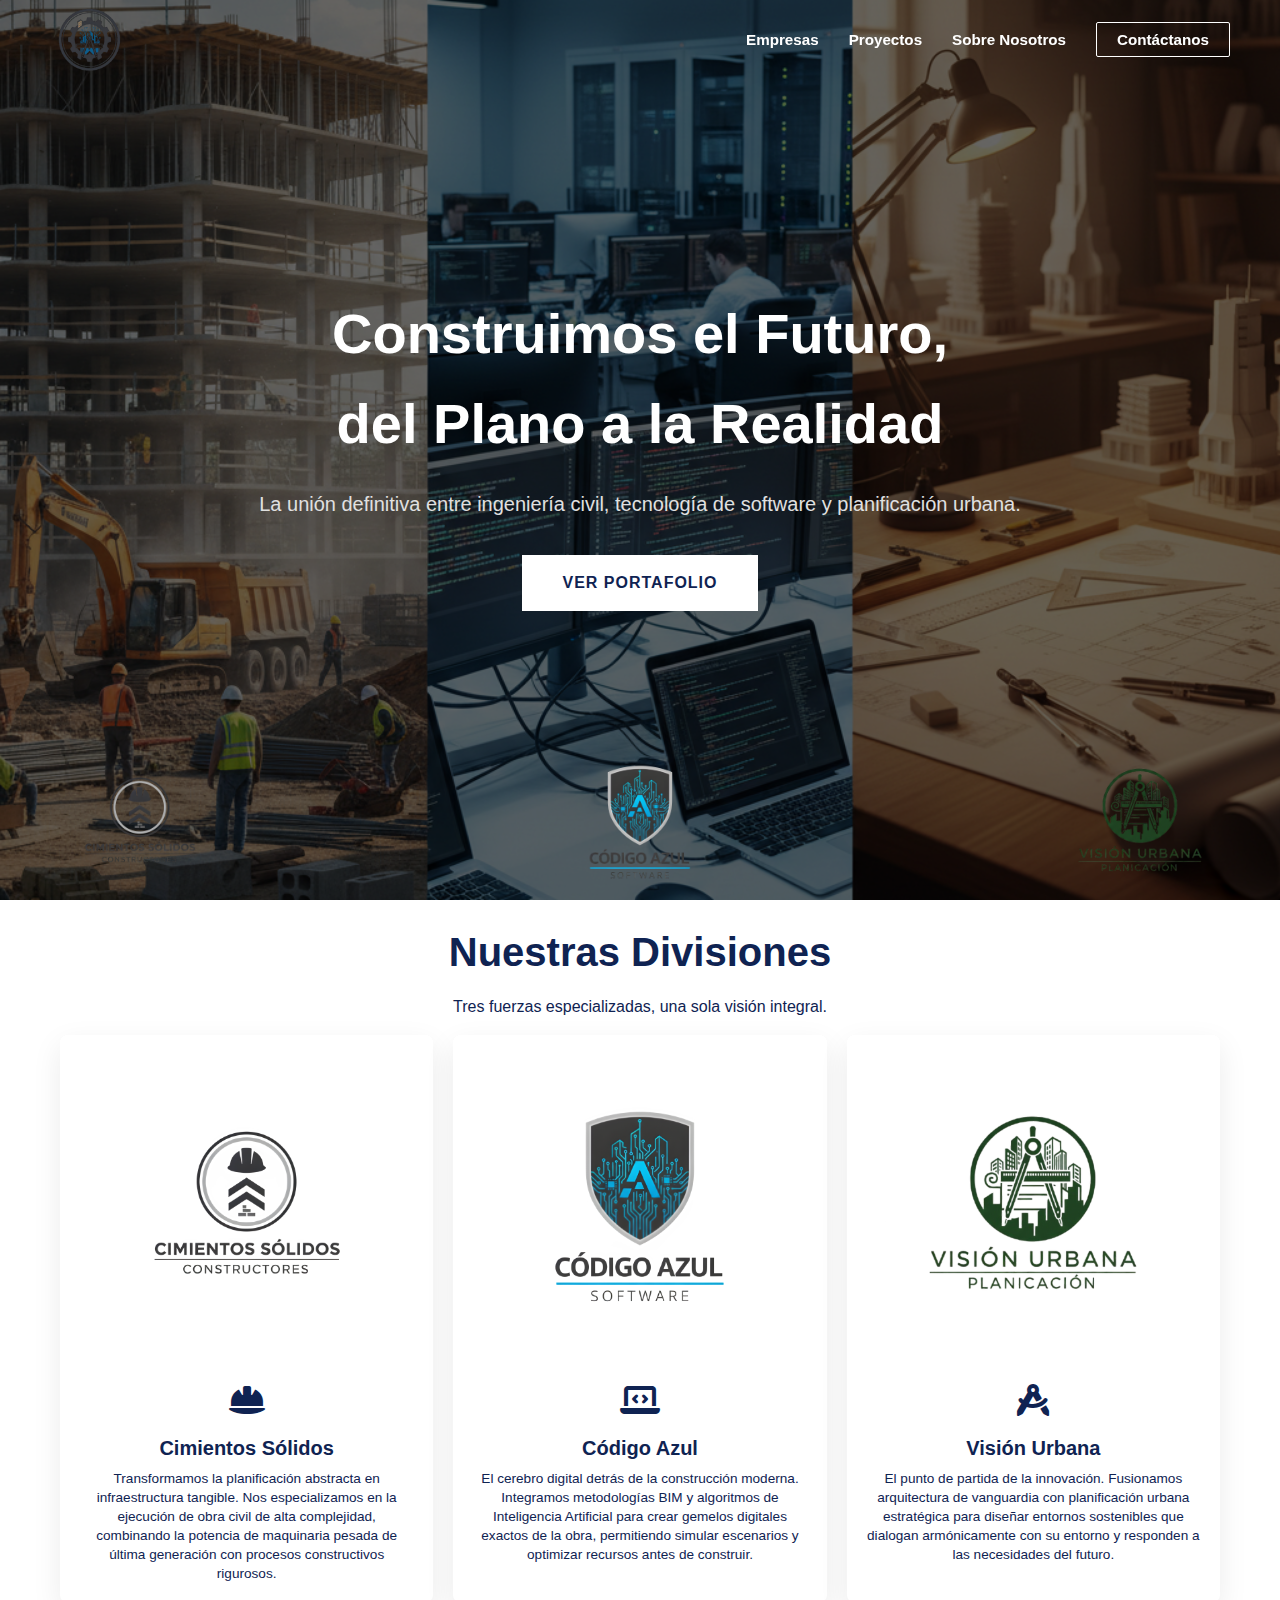
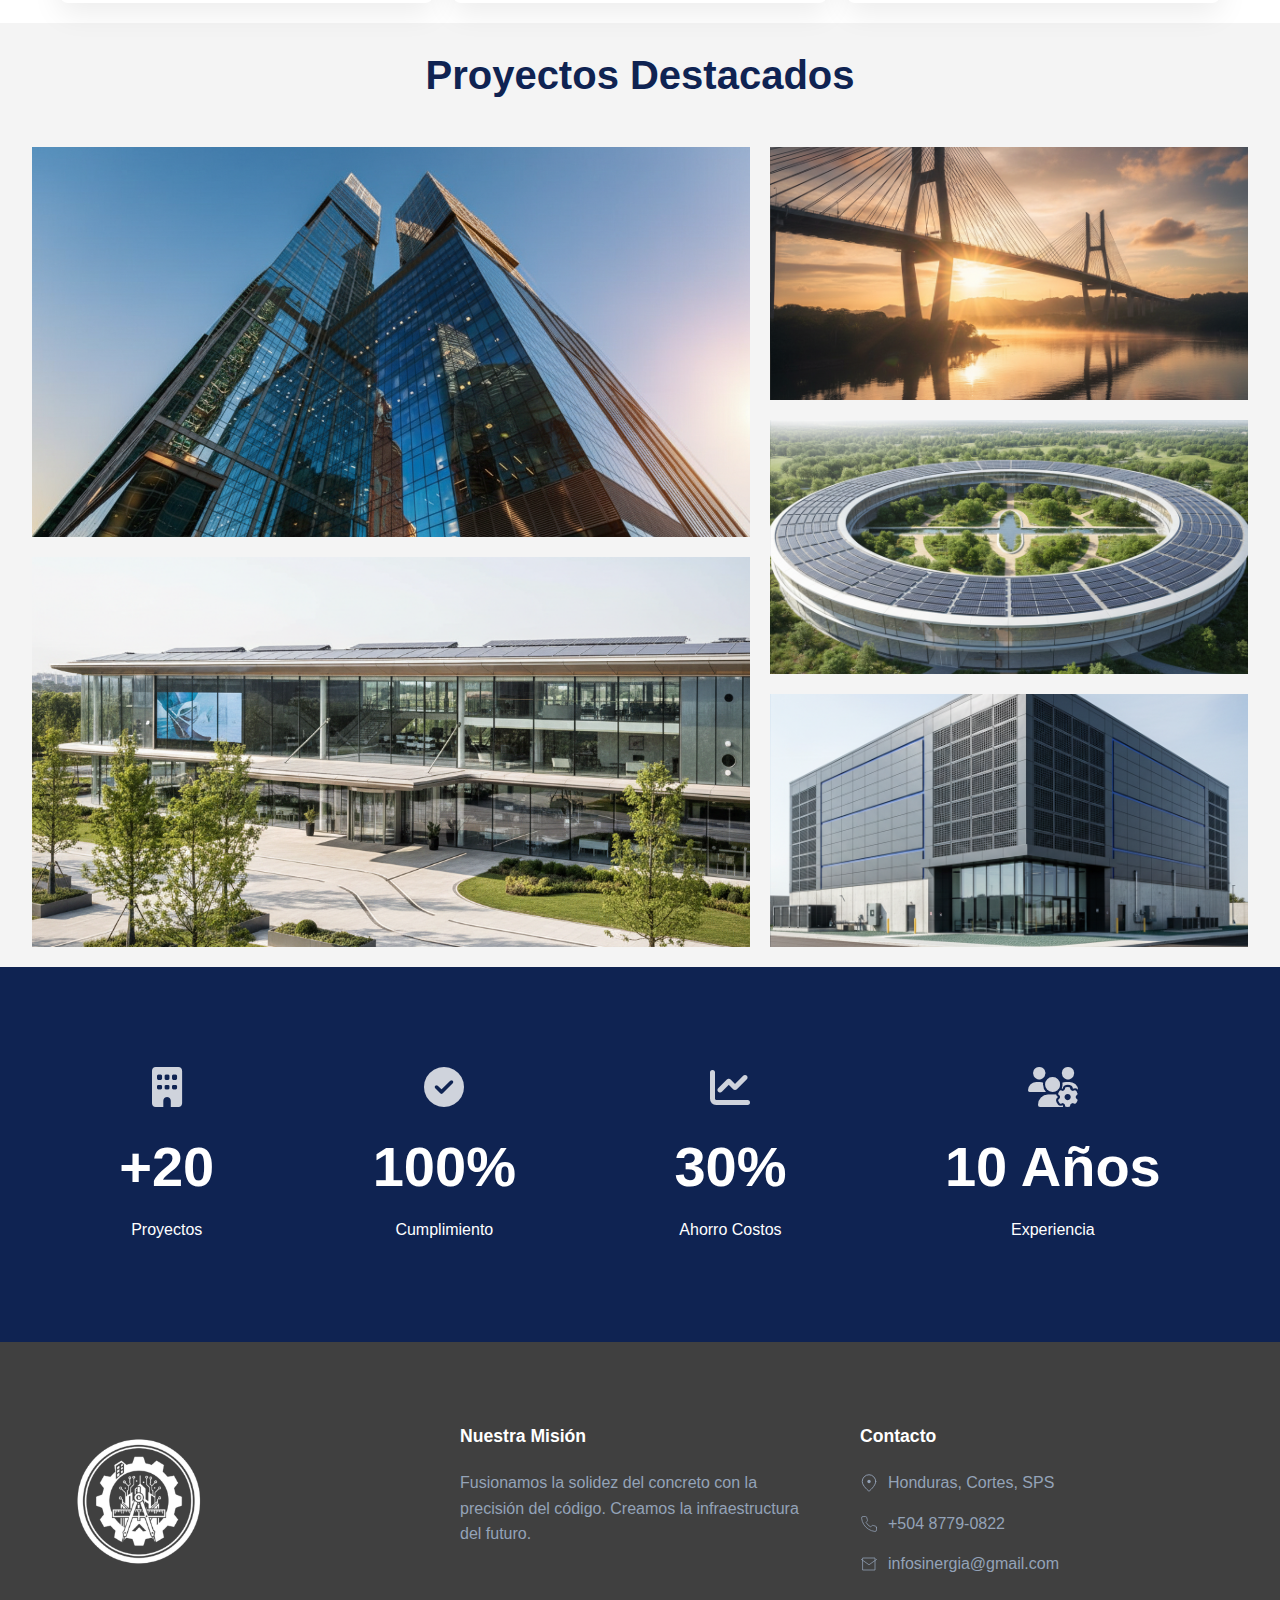
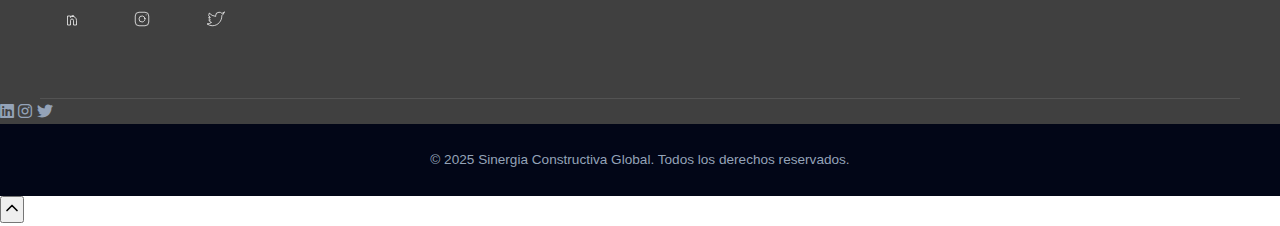
<file: index.html>
<!DOCTYPE html>
<html lang="es">
<head>
    <meta charset="UTF-8">
    <meta name="viewport" content="width=device-width, initial-scale=1.0">
    
    <title>Sinergia Constructiva Global | Grupo Corporativo</title>
    
    <meta name="description" content="Sitio oficial de Sinergia Constructiva Global. Expertos en obra civil, planos urbanos, diseño arquitectónico y construcción en Honduras.">
    
    <meta name="keywords" content="Sinergia Constructiva Global, Arquitectura Honduras, Obra Civil, Planos Urbanos, Construcción, Diseño">
    
    <link rel="stylesheet" href="assets/css/style.css">
    <link rel="stylesheet" href="https://cdnjs.cloudflare.com/ajax/libs/font-awesome/6.4.0/css/all.min.css">

    <meta name="google-site-verification" content="iBZjnCOT4W718CyJ163k9j191fPkNehmrf3pJ5UVdkY" />
</head>
<body>

    <header id="main-header">
        <div class="logo-container">
            <img src="assets/img/logo-header.png" alt="Sinergia Logo" class="logo">
        </div>
        
        <nav class="navbar">
            <ul>
                <li><a href="#divisiones">Empresas</a></li>
                <li><a href="#proyectos">Proyectos</a></li>
                <li><a href="#filosofia">Sobre Nosotros</a></li>
                <li><a href="https://wa.me/50433984967" class="btn-contact" target="_blank">Contáctanos</a></li>
            </ul>
        </nav>
    </header>

    <section id="hero">
        <div class="hero-overlay"></div>
        <div class="hero-content">
            <h1>Construimos el Futuro, <br> del Plano a la Realidad</h1>
            <p>La unión definitiva entre ingeniería civil, tecnología de software y planificación urbana.</p>
            <div class="hero-btns">
                <a href="#proyectos" class="btn-primary">Ver Portafolio</a>
            </div>
        </div>
        
        <!-- Logo boxes -->
        <div class="hero-logo-boxes">
            <div class="hero-logo-box">
                <img src="assets/img/obra-civil.png" alt="Obra Civil">
            </div>
            <div class="hero-logo-box">
                <img src="assets/img/software-bim.png" alt="Software BIM">
            </div>
            <div class="hero-logo-box">
                <img src="assets/img/planos-urbanos.png" alt="Planos Urbanos">
            </div>
        </div>
    </section>

    <section id="divisiones">
    <div class="container">
        <div class="section-header">
            <h2>Nuestras Divisiones</h2>
            <p>Tres fuerzas especializadas, una sola visión integral.</p>
        </div>

        <div class="divisions-grid">
            
            <div class="division-card"> <div class="div-img">
                    <img src="assets/img/obra-civil.png" alt="Cimientos Sólidos">
                </div>
                <div class="div-text">
                    <div class="icon-box"><i class="fas fa-hard-hat"></i></div>
                    <h3>Cimientos Sólidos</h3>
                    <p>Transformamos la planificación abstracta en infraestructura tangible. Nos especializamos en la ejecución de obra civil de alta complejidad, combinando la potencia de maquinaria pesada de última generación con procesos constructivos rigurosos.</p>
                </div>
            </div>

            <div class="division-card">
                <div class="div-img">
                    <img src="assets/img/software-bim.png" alt="Código Azul">
                </div>
                <div class="div-text">
                    <div class="icon-box"><i class="fas fa-laptop-code"></i></div>
                    <h3>Código Azul</h3>
                    <p>El cerebro digital detrás de la construcción moderna. Integramos metodologías BIM y algoritmos de Inteligencia Artificial para crear gemelos digitales exactos de la obra, permitiendo simular escenarios y optimizar recursos antes de construir.</p>
                </div>
            </div>

            <div class="division-card">
                <div class="div-img">
                    <img src="assets/img/planos-urbanos.png" alt="Visión Urbana">
                </div>
                <div class="div-text">
                    <div class="icon-box"><i class="fas fa-drafting-compass"></i></div>
                    <h3>Visión Urbana</h3>
                    <p>El punto de partida de la innovación. Fusionamos arquitectura de vanguardia con planificación urbana estratégica para diseñar entornos sostenibles que dialogan armónicamente con su entorno y responden a las necesidades del futuro.</p>
                </div>
            </div>

        </div> </div>
</section>

    <section id="proyectos">
        <div class="container-fluid">
            <div class="section-header">
                <h2>Proyectos Destacados</h2>
            </div>
            
            <div class="bento-grid">
                <div class="bento-col-left">
                    <div class="project-card large" style="background-image: url('assets/img/proyecto-1.png');">
                        <div class="project-info">
                            <h4>Torre Horizonte</h4>
                            <span>Residencial &bull; 2024</span>
                        </div>
                    </div>
                    <div class="project-card large" style="background-image: url('assets/img/proyecto-2.png');">
                        <div class="project-info">
                            <h4>Centro Tecnológico Delta</h4>
                            <span>Corporativo &bull; 2023</span>
                        </div>
                    </div>
                </div>

                <div class="bento-col-right">
                    <div class="project-card small" style="background-image: url('assets/img/proyecto-3.png');">
                        <div class="project-info"><h4>Puente Centenario</h4></div>
                    </div>
                    <div class="project-card small" style="background-image: url('assets/img/proyecto-5.png');">
                        <div class="project-info"><h4>Masterplan "EcoCity"</h4></div>
                    </div>
                    <div class="project-card small" style="background-image: url('assets/img/proyecto-6.png');">
                        <div class="project-info"><h4>Data center</h4></div>
                    </div>
                </div>
            </div>
        </div>
    </section>

    <section id="filosofia" class="stats-section">
        <div class="stats-container">
            <div class="stat-item">
                <i class="fas fa-building"></i>
                <span class="number">+20</span>
                <span class="label">Proyectos</span>
            </div>
            <div class="stat-item">
                <i class="fas fa-check-circle"></i>
                <span class="number">100%</span>
                <span class="label">Cumplimiento</span>
            </div>
            <div class="stat-item">
                <i class="fas fa-chart-line"></i>
                <span class="number">30%</span>
                <span class="label">Ahorro Costos</span>
            </div>
            <div class="stat-item">
                <i class="fas fa-users-cog"></i>
                <span class="number">10 Años</span>
                <span class="label">Experiencia</span>
            </div>
        </div>
    </section>

    <footer id="contacto">
        <div class="container footer-content">
            <div class="footer-col brand-col">
                <img src="assets/img/logo-header.png" alt="Logo Footer" class="footer-logo">
                <div class="social-links desktop-only">
                    <a href="#" aria-label="LinkedIn">
                        <svg width="18" height="18" viewBox="0 0 24 24" fill="none" xmlns="http://www.w3.org/2000/svg"><path d="M16 8a6 6 0 016 6v6h-4v-6a2 2 0 00-2-2 2 2 0 00-2 2v6h-4v-12h4v2a4 4 0 014-2z" stroke="currentColor" stroke-width="1" stroke-linecap="round" stroke-linejoin="round"/></svg>
                    </a>
                    <a href="#" aria-label="Instagram">
                        <svg width="18" height="18" viewBox="0 0 24 24" fill="none" xmlns="http://www.w3.org/2000/svg"><rect x="3" y="3" width="18" height="18" rx="5" stroke="currentColor" stroke-width="1"/><path d="M16 11.37A4 4 0 1112.63 8 4 4 0 0116 11.37z" stroke="currentColor" stroke-width="1" stroke-linecap="round" stroke-linejoin="round"/><path d="M17.5 6.5h.01" stroke="currentColor" stroke-width="1" stroke-linecap="round" stroke-linejoin="round"/></svg>
                    </a>
                    <a href="#" aria-label="Twitter">
                        <svg width="18" height="18" viewBox="0 0 24 24" fill="none" xmlns="http://www.w3.org/2000/svg"><path d="M23 3a10.9 10.9 0 01-3.14 1.53A4.48 4.48 0 0016 3a4.48 4.48 0 00-4.47 4.47c0 .35.04.7.12 1.03A12.8 12.8 0 013 4.1a4.48 4.48 0 001.39 5.97 4.41 4.41 0 01-2.03-.56v.06A4.48 4.48 0 004.5 13a4.52 4.52 0 01-2.02.08A4.48 4.48 0 006 16.6a9 9 0 01-5.6 1.93A9.44 9.44 0 010 18.44 12.7 12.7 0 006.88 21c8.3 0 12.84-6.87 12.84-12.82 0-.2 0-.39-.01-.58A9.22 9.22 0 0023 3z" stroke="currentColor" stroke-width="1" stroke-linecap="round" stroke-linejoin="round"/></svg>
                    </a>
                </div>
            </div>

            <div class="footer-col mission-col">
                <h4>Nuestra Misión</h4>
                <p>Fusionamos la solidez del concreto con la precisión del código. Creamos la infraestructura del futuro.</p>
            </div>

            <div class="footer-col contact-col">
                <h4>Contacto</h4>
                <ul>
                    <li>
                        <svg class="contact-icon" width="18" height="18" viewBox="0 0 24 24" fill="none" xmlns="http://www.w3.org/2000/svg" aria-hidden="true">
                          <path d="M21 10c0 6-9 13-9 13s-9-7-9-13a9 9 0 1118 0z" stroke="currentColor" stroke-width="1.2" stroke-linecap="round" stroke-linejoin="round" />
                          <circle cx="12" cy="10" r="2.2" fill="currentColor" />
                        </svg>
                        Honduras, Cortes, SPS
                    </li>
                    <li>
                        <svg class="contact-icon" width="18" height="18" viewBox="0 0 24 24" fill="none" xmlns="http://www.w3.org/2000/svg" aria-hidden="true">
                          <path d="M22 16.92v3a2 2 0 01-2.18 2 19.79 19.79 0 01-8.63-3.07 19.5 19.5 0 01-6-6 19.79 19.79 0 01-3.07-8.67A2 2 0 014.11 2h3a2 2 0 011.99 1.72c.12.9.37 1.77.73 2.6a2 2 0 01-.45 2.11L8.09 9.91a16 16 0 006 6l1.48-1.48a2 2 0 012.11-.45c.83.36 1.7.61 2.6.73A2 2 0 0122 16.92z" stroke="currentColor" stroke-width="1" stroke-linecap="round" stroke-linejoin="round" />
                        </svg>
                        +504 8779-0822
                    </li>
                    <li>
                        <svg class="contact-icon" width="18" height="18" viewBox="0 0 24 24" fill="none" xmlns="http://www.w3.org/2000/svg" aria-hidden="true">
                          <path d="M4 4h16v16H4z" stroke="currentColor" stroke-width="1" stroke-linecap="round" stroke-linejoin="round" />
                          <path d="M22 6l-10 7L2 6" stroke="currentColor" stroke-width="1" stroke-linecap="round" stroke-linejoin="round" />
                        </svg>
                        infosinergia@gmail.com
                    </li>
                </ul>
            </div>
        </div>

        <!-- Footer social row (shown on mobile) -->
        <div class="footer-social" aria-label="Redes sociales">
            <a href="#" aria-label="LinkedIn"><i class="fab fa-linkedin"></i></a>
            <a href="#" aria-label="Instagram"><i class="fab fa-instagram"></i></a>
            <a href="#" aria-label="Twitter"><i class="fab fa-twitter"></i></a>
        </div>

        <div class="footer-bottom">
            <p>&copy; 2025 Sinergia Constructiva Global. Todos los derechos reservados.</p>
        </div>
    </footer>

    <!-- Scroll to top button (uses inline SVG for reliable rendering) -->
    <button id="scrollTopBtn" class="scroll-top" aria-label="Subir al inicio">
        <svg width="20" height="20" viewBox="0 0 24 24" fill="none" xmlns="http://www.w3.org/2000/svg" aria-hidden="true" focusable="false">
            <path d="M6 15l6-6 6 6" stroke="currentColor" stroke-width="2" stroke-linecap="round" stroke-linejoin="round" />
        </svg>
    </button>

    <script src="assets/js/main.js"></script>
</body>
</html>
</file>
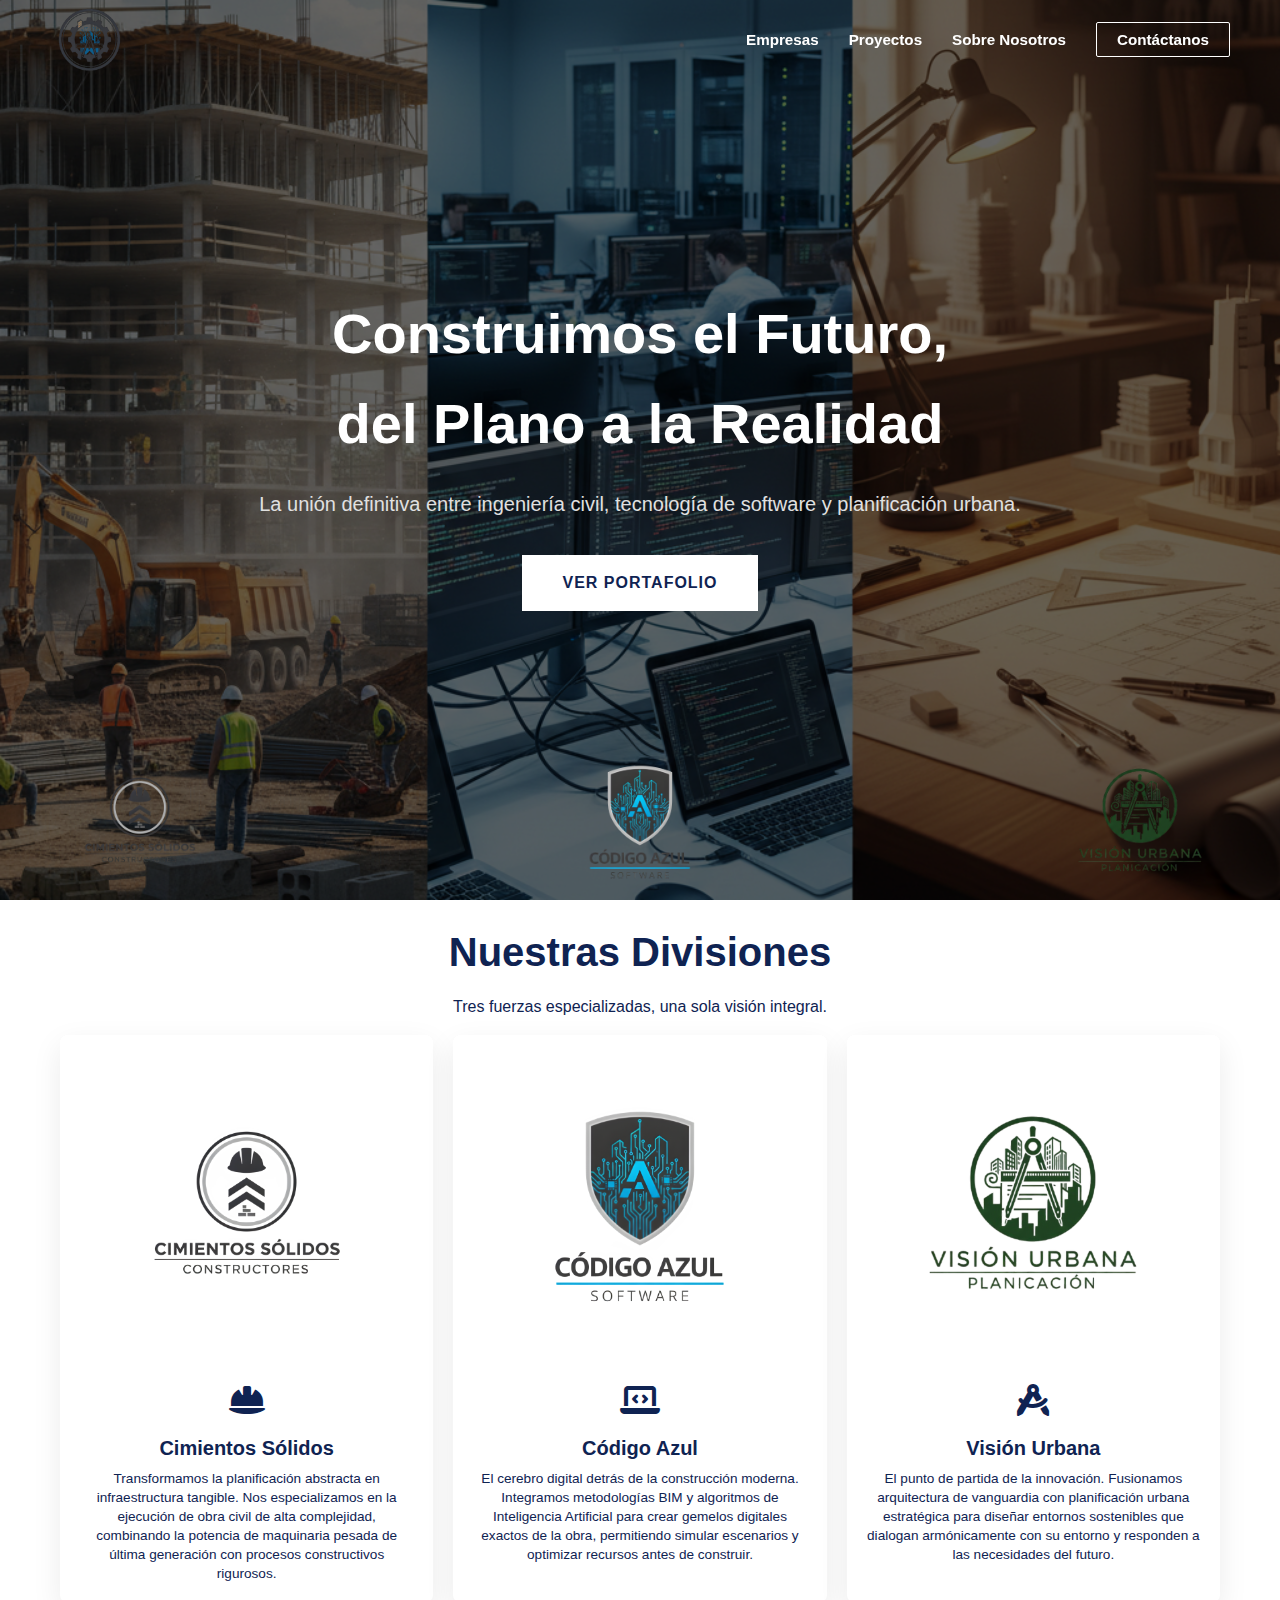
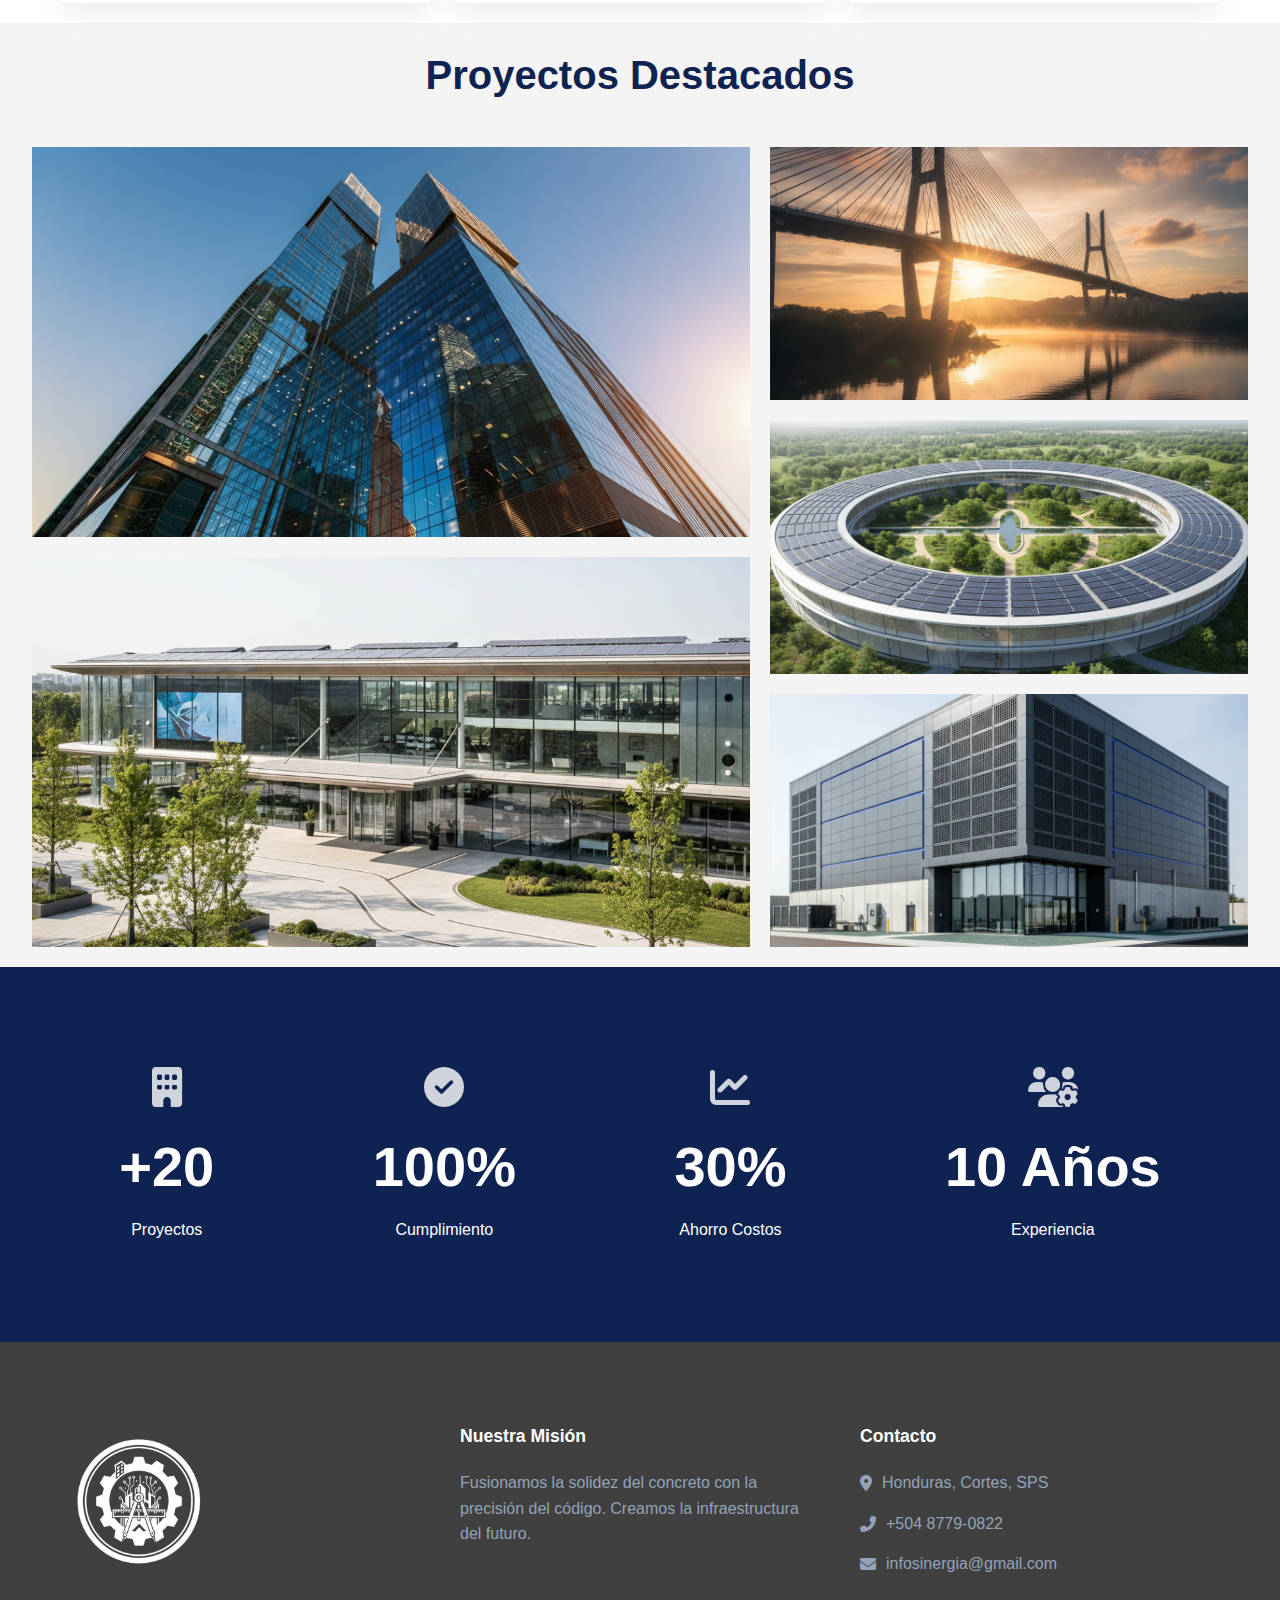
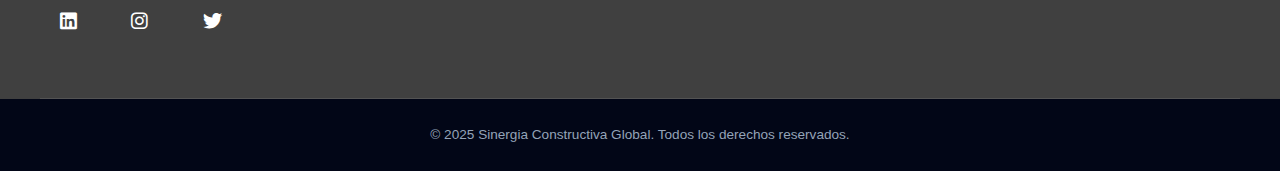
<file: Pagina Trabajo/index.html>
<!DOCTYPE html>
<html lang="es">
<head>
    <meta charset="UTF-8">
    <meta name="viewport" content="width=device-width, initial-scale=1.0">
    <title>Sinergia Constructiva Global | Grupo Corporativo</title>
    
    <link rel="stylesheet" href="assets/css/style.css">
    
    <link rel="stylesheet" href="https://cdnjs.cloudflare.com/ajax/libs/font-awesome/6.4.0/css/all.min.css">
</head>
<body>

    <header id="main-header">
        <div class="logo-container">
            <img src="assets/img/logo-header.png" alt="Sinergia Logo" class="logo">
        </div>
        
        <nav class="navbar">
            <ul>
                <li><a href="#divisiones">Empresas</a></li>
                <li><a href="#proyectos">Proyectos</a></li>
                <li><a href="#filosofia">Sobre Nosotros</a></li>
                <li><a href="#contacto" class="btn-contact">Contáctanos</a></li>
            </ul>
        </nav>
    </header>

    <section id="hero">
        <div class="hero-overlay"></div>
        <div class="hero-content">
            <h1>Construimos el Futuro, <br> del Plano a la Realidad</h1>
            <p>La unión definitiva entre ingeniería civil, tecnología de software y planificación urbana.</p>
            <div class="hero-btns">
                <a href="#proyectos" class="btn-primary">Ver Portafolio</a>
            </div>
        </div>
        
        <!-- Logo boxes -->
        <div class="hero-logo-boxes">
            <div class="hero-logo-box">
                <img src="assets/img/obra-civil.png" alt="Obra Civil">
            </div>
            <div class="hero-logo-box">
                <img src="assets/img/software-bim.png" alt="Software BIM">
            </div>
            <div class="hero-logo-box">
                <img src="assets/img/planos-urbanos.png" alt="Planos Urbanos">
            </div>
        </div>
    </section>

    <section id="divisiones">
    <div class="container">
        <div class="section-header">
            <h2>Nuestras Divisiones</h2>
            <p>Tres fuerzas especializadas, una sola visión integral.</p>
        </div>

        <div class="divisions-grid">
            
            <div class="division-card"> <div class="div-img">
                    <img src="assets/img/obra-civil.png" alt="Cimientos Sólidos">
                </div>
                <div class="div-text">
                    <div class="icon-box"><i class="fas fa-hard-hat"></i></div>
                    <h3>Cimientos Sólidos</h3>
                    <p>Transformamos la planificación abstracta en infraestructura tangible. Nos especializamos en la ejecución de obra civil de alta complejidad, combinando la potencia de maquinaria pesada de última generación con procesos constructivos rigurosos.</p>
                </div>
            </div>

            <div class="division-card">
                <div class="div-img">
                    <img src="assets/img/software-bim.png" alt="Código Azul">
                </div>
                <div class="div-text">
                    <div class="icon-box"><i class="fas fa-laptop-code"></i></div>
                    <h3>Código Azul</h3>
                    <p>El cerebro digital detrás de la construcción moderna. Integramos metodologías BIM y algoritmos de Inteligencia Artificial para crear gemelos digitales exactos de la obra, permitiendo simular escenarios y optimizar recursos antes de construir.</p>
                </div>
            </div>

            <div class="division-card">
                <div class="div-img">
                    <img src="assets/img/planos-urbanos.png" alt="Visión Urbana">
                </div>
                <div class="div-text">
                    <div class="icon-box"><i class="fas fa-drafting-compass"></i></div>
                    <h3>Visión Urbana</h3>
                    <p>El punto de partida de la innovación. Fusionamos arquitectura de vanguardia con planificación urbana estratégica para diseñar entornos sostenibles que dialogan armónicamente con su entorno y responden a las necesidades del futuro.</p>
                </div>
            </div>

        </div> </div>
</section>

    <section id="proyectos">
        <div class="container-fluid">
            <div class="section-header">
                <h2>Proyectos Destacados</h2>
            </div>
            
            <div class="bento-grid">
                <div class="bento-col-left">
                    <div class="project-card large" style="background-image: url('assets/img/proyecto-1.png');">
                        <div class="project-info">
                            <h4>Torre Horizonte</h4>
                            <span>Residencial &bull; 2024</span>
                        </div>
                    </div>
                    <div class="project-card large" style="background-image: url('assets/img/proyecto-2.png');">
                        <div class="project-info">
                            <h4>Centro Tecnológico Delta</h4>
                            <span>Corporativo &bull; 2023</span>
                        </div>
                    </div>
                </div>

                <div class="bento-col-right">
                    <div class="project-card small" style="background-image: url('assets/img/proyecto-3.png');">
                        <div class="project-info"><h4>Puente Centenario</h4></div>
                    </div>
                    <div class="project-card small" style="background-image: url('assets/img/proyecto-5.png');">
                        <div class="project-info"><h4>Masterplan "EcoCity"</h4></div>
                    </div>
                    <div class="project-card small" style="background-image: url('assets/img/proyecto-6.png');">
                        <div class="project-info"><h4>Data center</h4></div>
                    </div>
                </div>
            </div>
        </div>
    </section>

    <section id="filosofia" class="stats-section">
        <div class="stats-container">
            <div class="stat-item">
                <i class="fas fa-building"></i>
                <span class="number">+20</span>
                <span class="label">Proyectos</span>
            </div>
            <div class="stat-item">
                <i class="fas fa-check-circle"></i>
                <span class="number">100%</span>
                <span class="label">Cumplimiento</span>
            </div>
            <div class="stat-item">
                <i class="fas fa-chart-line"></i>
                <span class="number">30%</span>
                <span class="label">Ahorro Costos</span>
            </div>
            <div class="stat-item">
                <i class="fas fa-users-cog"></i>
                <span class="number">10 Años</span>
                <span class="label">Experiencia</span>
            </div>
        </div>
    </section>

    <footer id="contacto">
        <div class="container footer-content">
            <div class="footer-col brand-col">
                <img src="assets/img/logo-header.png" alt="Logo Footer" class="footer-logo">
                <div class="social-links">
                    <a href="#"><i class="fab fa-linkedin"></i></a>
                    <a href="#"><i class="fab fa-instagram"></i></a>
                    <a href="#"><i class="fab fa-twitter"></i></a>
                </div>
            </div>

            <div class="footer-col mission-col">
                <h4>Nuestra Misión</h4>
                <p>Fusionamos la solidez del concreto con la precisión del código. Creamos la infraestructura del futuro.</p>
            </div>

            <div class="footer-col contact-col">
                <h4>Contacto</h4>
                <ul>
                    <li><i class="fas fa-map-marker-alt"></i> Honduras, Cortes, SPS</li>
                    <li><i class="fas fa-phone-alt"></i> +504 8779-0822</li>
                    <li><i class="fas fa-envelope"></i> infosinergia@gmail.com</li>
                </ul>
            </div>
        </div>
        <div class="footer-bottom">
            <p>&copy; 2025 Sinergia Constructiva Global. Todos los derechos reservados.</p>
        </div>
    </footer>

    <script src="assets/js/main.js"></script>
</body>
</html>
</file>
<file: assets/css/style.css>
/* =========================================
   VARIABLES & RESET
   ========================================= */
:root {
  --color-principal: #0f2352;
  --color-secundario: #f97316;
  --bg-blanco: #ffffff;
  --bg-gris-claro: #f4f4f4;
  --bg-oscuro: #404040;
  --fuente-principal: "Arial", system-ui, sans-serif;
  --sombra-suave: 0 10px 30px rgba(0, 0, 0, 0.08);
}

* {
  margin: 0;
  padding: 0;
  box-sizing: border-box;
}
html {
  scroll-behavior: smooth;
}
body {
  font-family: var(--fuente-principal);
  background-color: var(--bg-blanco);
  color: var(--color-principal);
  line-height: 1.6;
  overflow-x: hidden;
}
img {
  max-width: 100%;
  display: block;
  object-fit: cover;
}
a {
  text-decoration: none;
  color: inherit;
  transition: all 0.3s ease;
}
ul {
  list-style: none;
}

/* Contenedores */
.container {
  max-width: 1200px;
  margin: 0 auto;
  padding: 0 20px;
}
.container-fluid {
  width: 95%;
  max-width: 1600px;
  margin: 0 auto;
}

/* =========================================
   HEADER (Configuración Izquierda - Derecha)
   ========================================= */
header {
  position: fixed;
  top: 0;
  left: 0;
  width: 100%;
  height: 80px;
  z-index: 1000;

  /* ALINEACIÓN CLAVE */
  display: flex;
  justify-content: space-between; /* Logo a la orilla Izq, Menú a la orilla Der */
  align-items: center;
  padding: 0 50px; /* Separación de los bordes de la pantalla */

  transition: all 0.4s ease;
  background: transparent;
}

/* Clases JS */
header.nav-hide {
  transform: translateY(-100%);
}
header.solid-bg {
  background-color: rgba(255, 255, 255, 0.98);
  box-shadow: 0 2px 10px rgba(0, 0, 0, 0.1);
  height: 70px;
}

/* LOGO */
.logo {
  height: 80px; /* Tamaño del logo */
  transition: filter 0.3s;
}
header.solid-bg .logo {
  filter: none;
} /* Logo original en fondo blanco */

/* MENÚ DE NAVEGACIÓN */
.navbar ul {
  display: flex;
  gap: 30px; /* Espacio entre palabras */
}

.navbar a {
  font-weight: 600;
  font-size: 0.95rem;
  color: var(--bg-blanco);
}
header.solid-bg .navbar a {
  color: var(--color-principal);
}

/* Botón Contactar */
.btn-contact {
  border: 1px solid var(--bg-blanco);
  padding: 8px 20px;
  border-radius: 2px;
}
header.solid-bg .btn-contact {
  background-color: var(--color-principal);
  color: var(--bg-blanco) !important;
  border-color: var(--color-principal);
}
.btn-contact:hover {
  background-color: var(--bg-blanco);
  color: var(--color-principal) !important;
}

/* =========================================
   HERO SECTION
   ========================================= */
#hero {
  height: 100vh;
  background: url("../img/hero.png") no-repeat center center/cover;
  position: relative;
  display: flex;
  align-items: center;
  justify-content: center;
  text-align: center;
}
.hero-overlay {
  position: absolute;
  top: 0;
  left: 0;
  width: 100%;
  height: 100%;
  background: rgba(0, 0, 0, 0.6);
  z-index: 1;
}
.hero-content {
  position: relative;
  z-index: 2;
  color: var(--bg-blanco);
  padding: 20px;
  max-width: 900px;
}
.hero-content h1 {
  font-size: 3.5rem;
  margin-bottom: 20px;
  color: white;
}
.hero-content p {
  font-size: 1.25rem;
  margin-bottom: 35px;
  color: #e0e0e0;
}
.btn-primary {
  display: inline-block;
  padding: 15px 40px;
  background-color: var(--bg-blanco);
  color: var(--color-principal);
  font-weight: 700;
  text-transform: uppercase;
  letter-spacing: 1px;
}
.btn-primary:hover {
  background-color: transparent;
  color: var(--bg-blanco);
  box-shadow: 0 0 0 2px var(--bg-blanco) inset;
}

/* Hero Logo Boxes */
.hero-logo-boxes {
  position: absolute;
  bottom: -20px;
  left: 50%;
  transform: translateX(-50%);
  display: flex;
  gap: 300px;
  z-index: 3;
}

.hero-logo-box {
  width: 200px;
  height: 200px;
  border-radius: 8px;
  display: flex;
  align-items: center;
  justify-content: center;
  transition: all 0.3s ease;
}

.hero-logo-box img {
  width: 100%;
  height: 100%;
  object-fit: contain;
}
#divisiones {
  padding: 20px 0;
}
.section-header {
  text-align: center;
  margin-bottom: 10px;
}
.section-header h2 {
  font-size: 2.5rem;
  margin-bottom: 10px;
}

/* 1. EL CONTENEDOR TIPO GRID (Para ponerlas lado a lado) */
.divisions-grid {
    display: grid;
    /* Esto crea 3 columnas de igual tamaño */
    grid-template-columns: repeat(3, 1fr); 
    gap: 20px; /* Espacio entre las tarjetas */
    margin-top: 15px;
}

/* 2. LA TARJETA INDIVIDUAL (Antes division-row) */
.division-card {
    display: flex;
    flex-direction: column; /* IMPORTANTE: Esto pone la imagen arriba y el texto abajo */
    background: var(--bg-blanco); /* Fondo blanco por si acaso */
    box-shadow: var(--sombra-suave); /* Sombra para darle profundidad */
    border-radius: 8px; /* Bordes redondeados opcionales */
    overflow: hidden; /* Para que la imagen respete el borde redondeado */
    height: 100%; /* Para que todas las tarjetas tengan la misma altura */
}

/* 3. LA IMAGEN */
/* 3. LA IMAGEN */
/* 1. LA IMAGEN (El contenedor gris/blanco) */
.div-img {
    /* RECOMENDACIÓN: Usa px, no %. 
       15% es muy poco y varía. 180px asegura que el logo quepa siempre. */
    flex: 0 0 120px; 
    width: 100%;
    
    display: flex;
    justify-content: center; /* Centra horizontalmente */
    
    align-items: flex-end; /* Mantiene el logo pegado abajo */
    padding-bottom: 5px;   /* Reducimos el margen inferior */
    
    background-color: var(--bg-blanco);
}

/* 2. LA ETIQUETA IMG (El logo en sí) */
.div-img img {
    width: auto;
    height: auto;
    
    /* Controla el tamaño máximo para que no se salga */
    max-height: 100%; 
    max-width: 90%;
    
    /* IMPORTANTE: Usa 'contain' para logos. 'cover' los recorta. */
    object-fit: contain; 
    
    transition: transform 0.5s ease;
}
/* Efecto Zoom al pasar el mouse sobre la tarjeta */
.division-card:hover .div-img img {
    transform: scale(1.1);
}

/* 4. EL TEXTO */
.div-text {
    padding: 0px 20px 20px 20px; /* Espacio interno para que el texto respire */
    text-align: center; /* En tarjetas verticales, el texto centrado suele verse mejor */
    flex: 1; /* Empuja el contenido para llenar la altura */
    display: flex;
    flex-direction: column;
    align-items: center; /* Centra el icono */
}

/* Ajustes del Icono */
.icon-box {
    /* Asegura que no tenga margen arriba */
    margin-top: 0; 
    margin-bottom: 5px;
    font-size: 2rem;
    color: var(--color-primario);
}

.div-text h3 {
    margin-top: 0;      /* Quita espacio extra arriba del título */
    margin-bottom: 5px; /* Espacio moderado entre título y párrafo */
    font-size: 1.25rem; /* Opcional: ajustar tamaño si es muy grande */
}
.div-text p {
    font-size: 0.85rem; /* Un poco más pequeño para que quepa todo */
    line-height: 1.4;  /* Altura de línea compacta pero legible */
    margin-bottom: 0;
}

/* --- RESPONSIVE (Para celulares y tablets) --- */

/* =========================================
   PROYECTOS 
   ========================================= */
#proyectos {
  padding: 20px 0;
  background-color: var(--bg-gris-claro);
}
.bento-grid {
  display: grid;
  grid-template-columns: 1.5fr 1fr;
  gap: 20px;
  height: 800px;
  margin-top: 40px;
}
.bento-col-left,
.bento-col-right {
  display: flex;
  flex-direction: column;
  gap: 20px;
}
.project-card {
  position: relative;
  background-size: cover;
  background-position: center;
  flex: 1;
  overflow: hidden;
  cursor: pointer;
}
.project-info {
  position: absolute;
  bottom: 0;
  left: 0;
  width: 100%;
  padding: 30px;
  background: linear-gradient(to top, rgba(0, 0, 0, 0.9), transparent);
  color: white;
  transform: translateY(20px);
  opacity: 0;
  transition: all 0.4s ease;
}
.project-card:hover .project-info {
  transform: translateY(0);
  opacity: 1;
}
.project-info h4 {
  color: white;
  font-size: 1.5rem;
  margin: 0;
}

/* =========================================
   CIFRAS
   ========================================= */
.stats-section {
  padding: 80px 0;
  background-color: var(--color-principal);
  color: white;
}
.stats-container {
  display: flex;
  justify-content: space-around;
  align-items: center;
  flex-wrap: wrap;
  max-width: 1200px;
  margin: 0 auto;
}
.stat-item {
  text-align: center;
  padding: 20px;
}
.stat-item i {
  font-size: 2.5rem;
  margin-bottom: 15px;
  opacity: 0.8;
}
.stat-item .number {
  display: block;
  font-size: 3.5rem;
  font-weight: 700;
  margin-bottom: 5px;
}

/* =========================================
   FOOTER
   ========================================= */
footer {
  background-color: var(--bg-oscuro);
  color: #94a3b8;
  padding-top: 80px;
}
.footer-content {
  display: flex;
  justify-content: space-between;
  gap: 40px;
  padding-bottom: 60px;
  border-bottom: 1px solid rgba(255, 255, 255, 0.1);
}
.footer-col {
  flex: 1;
}
.footer-logo {
  width: 160px;
  margin-bottom: 25px;
  filter: brightness(0) invert(1);
}
.social-links a {
  font-size: 1.2rem;
  margin-right: 50px;
  color: white;
}
.mission-col h4,
.contact-col h4 {
  color: white;
  margin-bottom: 20px;
  font-size: 1.1rem;
}
.contact-col li {
  margin-bottom: 15px;
  display: flex;
  align-items: center;
  gap: 10px;
}
.footer-bottom {
  padding: 25px 0;
  text-align: center;
  font-size: 0.85rem;
  background-color: #020617;
}

/* =========================================
   RESPONSIVE
   ========================================= */
/* --- TABLETS Y PANTALLAS MEDIANAS (Menos de 992px) --- */
@media (max-width: 992px) {
    /* Ajuste para las tarjetas: pasamos de 3 a 2 columnas */
    .divisions-grid {
        grid-template-columns: repeat(2, 1fr);
    }
}

/* --- MÓVILES (Menos de 768px) --- */
@media (max-width: 768px) {
    
    /* 1. Header y Navegación */
    header {
        padding: 0 20px;
        justify-content: center;
    }
    .navbar {
        display: none; /* Ocultar menú en móvil */
    }

    /* 2. Hero Section */
    .hero-content h1 {
        font-size: 2.5rem;
    }

    /* 3. Divisiones (NUEVO SISTEMA GRID) */
    /* En celulares, pasamos a 1 sola columna (una tarjeta debajo de otra) */
    .divisions-grid {
        grid-template-columns: 1fr;
    }

    /* 4. Divisiones (SISTEMA VIEJO - Opcional) */
    /* Si ya borraste el HTML antiguo de .division-row, puedes borrar esto. 
       Si aún tienes páginas con el diseño viejo, déjalo. */
    .division-row,
    .division-row.inversa {
        flex-direction: column;
        text-align: center;
    }

    /* 5. Bento Grid y Proyectos */
    .bento-grid {
        display: flex;
        flex-direction: column;
        height: auto;
    }
    .project-card {
        height: 300px;
    }

    /* 6. Footer */
    .footer-content {
        flex-direction: column;
        text-align: center;
    }
    .contact-col li {
        justify-content: center;
    }
}
</file>
<file: Pagina Trabajo/assets/css/style.css>
/* =========================================
   VARIABLES & RESET
   ========================================= */
:root {
  --color-principal: #0f2352;
  --color-secundario: #f97316;
  --bg-blanco: #ffffff;
  --bg-gris-claro: #f4f4f4;
  --bg-oscuro: #404040;
  --fuente-principal: "Arial", system-ui, sans-serif;
  --sombra-suave: 0 10px 30px rgba(0, 0, 0, 0.08);
}

* {
  margin: 0;
  padding: 0;
  box-sizing: border-box;
}
html {
  scroll-behavior: smooth;
}
body {
  font-family: var(--fuente-principal);
  background-color: var(--bg-blanco);
  color: var(--color-principal);
  line-height: 1.6;
  overflow-x: hidden;
}
img {
  max-width: 100%;
  display: block;
  object-fit: cover;
}
a {
  text-decoration: none;
  color: inherit;
  transition: all 0.3s ease;
}
ul {
  list-style: none;
}

/* Contenedores */
.container {
  max-width: 1200px;
  margin: 0 auto;
  padding: 0 20px;
}
.container-fluid {
  width: 95%;
  max-width: 1600px;
  margin: 0 auto;
}

/* =========================================
   HEADER (Configuración Izquierda - Derecha)
   ========================================= */
header {
  position: fixed;
  top: 0;
  left: 0;
  width: 100%;
  height: 80px;
  z-index: 1000;

  /* ALINEACIÓN CLAVE */
  display: flex;
  justify-content: space-between; /* Logo a la orilla Izq, Menú a la orilla Der */
  align-items: center;
  padding: 0 50px; /* Separación de los bordes de la pantalla */

  transition: all 0.4s ease;
  background: transparent;
}

/* Clases JS */
header.nav-hide {
  transform: translateY(-100%);
}
header.solid-bg {
  background-color: rgba(255, 255, 255, 0.98);
  box-shadow: 0 2px 10px rgba(0, 0, 0, 0.1);
  height: 70px;
}

/* LOGO */
.logo {
  height: 80px; /* Tamaño del logo */
  transition: filter 0.3s;
}
header.solid-bg .logo {
  filter: none;
} /* Logo original en fondo blanco */

/* MENÚ DE NAVEGACIÓN */
.navbar ul {
  display: flex;
  gap: 30px; /* Espacio entre palabras */
}

.navbar a {
  font-weight: 600;
  font-size: 0.95rem;
  color: var(--bg-blanco);
}
header.solid-bg .navbar a {
  color: var(--color-principal);
}

/* Botón Contactar */
.btn-contact {
  border: 1px solid var(--bg-blanco);
  padding: 8px 20px;
  border-radius: 2px;
}
header.solid-bg .btn-contact {
  background-color: var(--color-principal);
  color: var(--bg-blanco) !important;
  border-color: var(--color-principal);
}
.btn-contact:hover {
  background-color: var(--bg-blanco);
  color: var(--color-principal) !important;
}

/* =========================================
   HERO SECTION
   ========================================= */
#hero {
  height: 100vh;
  background: url("../img/hero.png") no-repeat center center/cover;
  position: relative;
  display: flex;
  align-items: center;
  justify-content: center;
  text-align: center;
}
.hero-overlay {
  position: absolute;
  top: 0;
  left: 0;
  width: 100%;
  height: 100%;
  background: rgba(0, 0, 0, 0.6);
  z-index: 1;
}
.hero-content {
  position: relative;
  z-index: 2;
  color: var(--bg-blanco);
  padding: 20px;
  max-width: 900px;
}
.hero-content h1 {
  font-size: 3.5rem;
  margin-bottom: 20px;
  color: white;
}
.hero-content p {
  font-size: 1.25rem;
  margin-bottom: 35px;
  color: #e0e0e0;
}
.btn-primary {
  display: inline-block;
  padding: 15px 40px;
  background-color: var(--bg-blanco);
  color: var(--color-principal);
  font-weight: 700;
  text-transform: uppercase;
  letter-spacing: 1px;
}
.btn-primary:hover {
  background-color: transparent;
  color: var(--bg-blanco);
  box-shadow: 0 0 0 2px var(--bg-blanco) inset;
}

/* Hero Logo Boxes */
.hero-logo-boxes {
  position: absolute;
  bottom: -20px;
  left: 50%;
  transform: translateX(-50%);
  display: flex;
  gap: 300px;
  z-index: 3;
}

.hero-logo-box {
  width: 200px;
  height: 200px;
  border-radius: 8px;
  display: flex;
  align-items: center;
  justify-content: center;
  transition: all 0.3s ease;
}

.hero-logo-box img {
  width: 100%;
  height: 100%;
  object-fit: contain;
}
#divisiones {
  padding: 20px 0;
}
.section-header {
  text-align: center;
  margin-bottom: 10px;
}
.section-header h2 {
  font-size: 2.5rem;
  margin-bottom: 10px;
}

/* 1. EL CONTENEDOR TIPO GRID (Para ponerlas lado a lado) */
.divisions-grid {
    display: grid;
    /* Esto crea 3 columnas de igual tamaño */
    grid-template-columns: repeat(3, 1fr); 
    gap: 20px; /* Espacio entre las tarjetas */
    margin-top: 15px;
}

/* 2. LA TARJETA INDIVIDUAL (Antes division-row) */
.division-card {
    display: flex;
    flex-direction: column; /* IMPORTANTE: Esto pone la imagen arriba y el texto abajo */
    background: var(--bg-blanco); /* Fondo blanco por si acaso */
    box-shadow: var(--sombra-suave); /* Sombra para darle profundidad */
    border-radius: 8px; /* Bordes redondeados opcionales */
    overflow: hidden; /* Para que la imagen respete el borde redondeado */
    height: 100%; /* Para que todas las tarjetas tengan la misma altura */
}

/* 3. LA IMAGEN */
/* 3. LA IMAGEN */
/* 1. LA IMAGEN (El contenedor gris/blanco) */
.div-img {
    /* RECOMENDACIÓN: Usa px, no %. 
       15% es muy poco y varía. 180px asegura que el logo quepa siempre. */
    flex: 0 0 120px; 
    width: 100%;
    
    display: flex;
    justify-content: center; /* Centra horizontalmente */
    
    align-items: flex-end; /* Mantiene el logo pegado abajo */
    padding-bottom: 5px;   /* Reducimos el margen inferior */
    
    background-color: var(--bg-blanco);
}

/* 2. LA ETIQUETA IMG (El logo en sí) */
.div-img img {
    width: auto;
    height: auto;
    
    /* Controla el tamaño máximo para que no se salga */
    max-height: 100%; 
    max-width: 90%;
    
    /* IMPORTANTE: Usa 'contain' para logos. 'cover' los recorta. */
    object-fit: contain; 
    
    transition: transform 0.5s ease;
}
/* Efecto Zoom al pasar el mouse sobre la tarjeta */
.division-card:hover .div-img img {
    transform: scale(1.1);
}

/* 4. EL TEXTO */
.div-text {
    padding: 0px 20px 20px 20px; /* Espacio interno para que el texto respire */
    text-align: center; /* En tarjetas verticales, el texto centrado suele verse mejor */
    flex: 1; /* Empuja el contenido para llenar la altura */
    display: flex;
    flex-direction: column;
    align-items: center; /* Centra el icono */
}

/* Ajustes del Icono */
.icon-box {
    /* Asegura que no tenga margen arriba */
    margin-top: 0; 
    margin-bottom: 5px;
    font-size: 2rem;
    color: var(--color-primario);
}

.div-text h3 {
    margin-top: 0;      /* Quita espacio extra arriba del título */
    margin-bottom: 5px; /* Espacio moderado entre título y párrafo */
    font-size: 1.25rem; /* Opcional: ajustar tamaño si es muy grande */
}
.div-text p {
    font-size: 0.85rem; /* Un poco más pequeño para que quepa todo */
    line-height: 1.4;  /* Altura de línea compacta pero legible */
    margin-bottom: 0;
}

/* --- RESPONSIVE (Para celulares y tablets) --- */

/* =========================================
   PROYECTOS 
   ========================================= */
#proyectos {
  padding: 20px 0;
  background-color: var(--bg-gris-claro);
}
.bento-grid {
  display: grid;
  grid-template-columns: 1.5fr 1fr;
  gap: 20px;
  height: 800px;
  margin-top: 40px;
}
.bento-col-left,
.bento-col-right {
  display: flex;
  flex-direction: column;
  gap: 20px;
}
.project-card {
  position: relative;
  background-size: cover;
  background-position: center;
  flex: 1;
  overflow: hidden;
  cursor: pointer;
}
.project-info {
  position: absolute;
  bottom: 0;
  left: 0;
  width: 100%;
  padding: 30px;
  background: linear-gradient(to top, rgba(0, 0, 0, 0.9), transparent);
  color: white;
  transform: translateY(20px);
  opacity: 0;
  transition: all 0.4s ease;
}
.project-card:hover .project-info {
  transform: translateY(0);
  opacity: 1;
}
.project-info h4 {
  color: white;
  font-size: 1.5rem;
  margin: 0;
}

/* =========================================
   CIFRAS
   ========================================= */
.stats-section {
  padding: 80px 0;
  background-color: var(--color-principal);
  color: white;
}
.stats-container {
  display: flex;
  justify-content: space-around;
  align-items: center;
  flex-wrap: wrap;
  max-width: 1200px;
  margin: 0 auto;
}
.stat-item {
  text-align: center;
  padding: 20px;
}
.stat-item i {
  font-size: 2.5rem;
  margin-bottom: 15px;
  opacity: 0.8;
}
.stat-item .number {
  display: block;
  font-size: 3.5rem;
  font-weight: 700;
  margin-bottom: 5px;
}

/* =========================================
   FOOTER
   ========================================= */
footer {
  background-color: var(--bg-oscuro);
  color: #94a3b8;
  padding-top: 80px;
}
.footer-content {
  display: flex;
  justify-content: space-between;
  gap: 40px;
  padding-bottom: 60px;
  border-bottom: 1px solid rgba(255, 255, 255, 0.1);
}
.footer-col {
  flex: 1;
}
.footer-logo {
  width: 160px;
  margin-bottom: 25px;
  filter: brightness(0) invert(1);
}
.social-links a {
  font-size: 1.2rem;
  margin-right: 50px;
  color: white;
}
.mission-col h4,
.contact-col h4 {
  color: white;
  margin-bottom: 20px;
  font-size: 1.1rem;
}
.contact-col li {
  margin-bottom: 15px;
  display: flex;
  align-items: center;
  gap: 10px;
}
.footer-bottom {
  padding: 25px 0;
  text-align: center;
  font-size: 0.85rem;
  background-color: #020617;
}

/* =========================================
   RESPONSIVE
   ========================================= */
/* --- TABLETS Y PANTALLAS MEDIANAS (Menos de 992px) --- */
@media (max-width: 992px) {
    /* Ajuste para las tarjetas: pasamos de 3 a 2 columnas */
    .divisions-grid {
        grid-template-columns: repeat(2, 1fr);
    }
}

/* --- MÓVILES (Menos de 768px) --- */
@media (max-width: 768px) {
    
    /* 1. Header y Navegación */
    header {
        padding: 0 20px;
        justify-content: center;
    }
    .navbar {
        display: none; /* Ocultar menú en móvil */
    }

    /* 2. Hero Section */
    .hero-content h1 {
        font-size: 2.5rem;
    }

    /* 3. Divisiones (NUEVO SISTEMA GRID) */
    /* En celulares, pasamos a 1 sola columna (una tarjeta debajo de otra) */
    .divisions-grid {
        grid-template-columns: 1fr;
    }

    /* 4. Divisiones (SISTEMA VIEJO - Opcional) */
    /* Si ya borraste el HTML antiguo de .division-row, puedes borrar esto. 
       Si aún tienes páginas con el diseño viejo, déjalo. */
    .division-row,
    .division-row.inversa {
        flex-direction: column;
        text-align: center;
    }

    /* 5. Bento Grid y Proyectos */
    .bento-grid {
        display: flex;
        flex-direction: column;
        height: auto;
    }
    .project-card {
        height: 300px;
    }

    /* 6. Footer */
    .footer-content {
        flex-direction: column;
        text-align: center;
    }
    .contact-col li {
        justify-content: center;
    }
}
</file>
